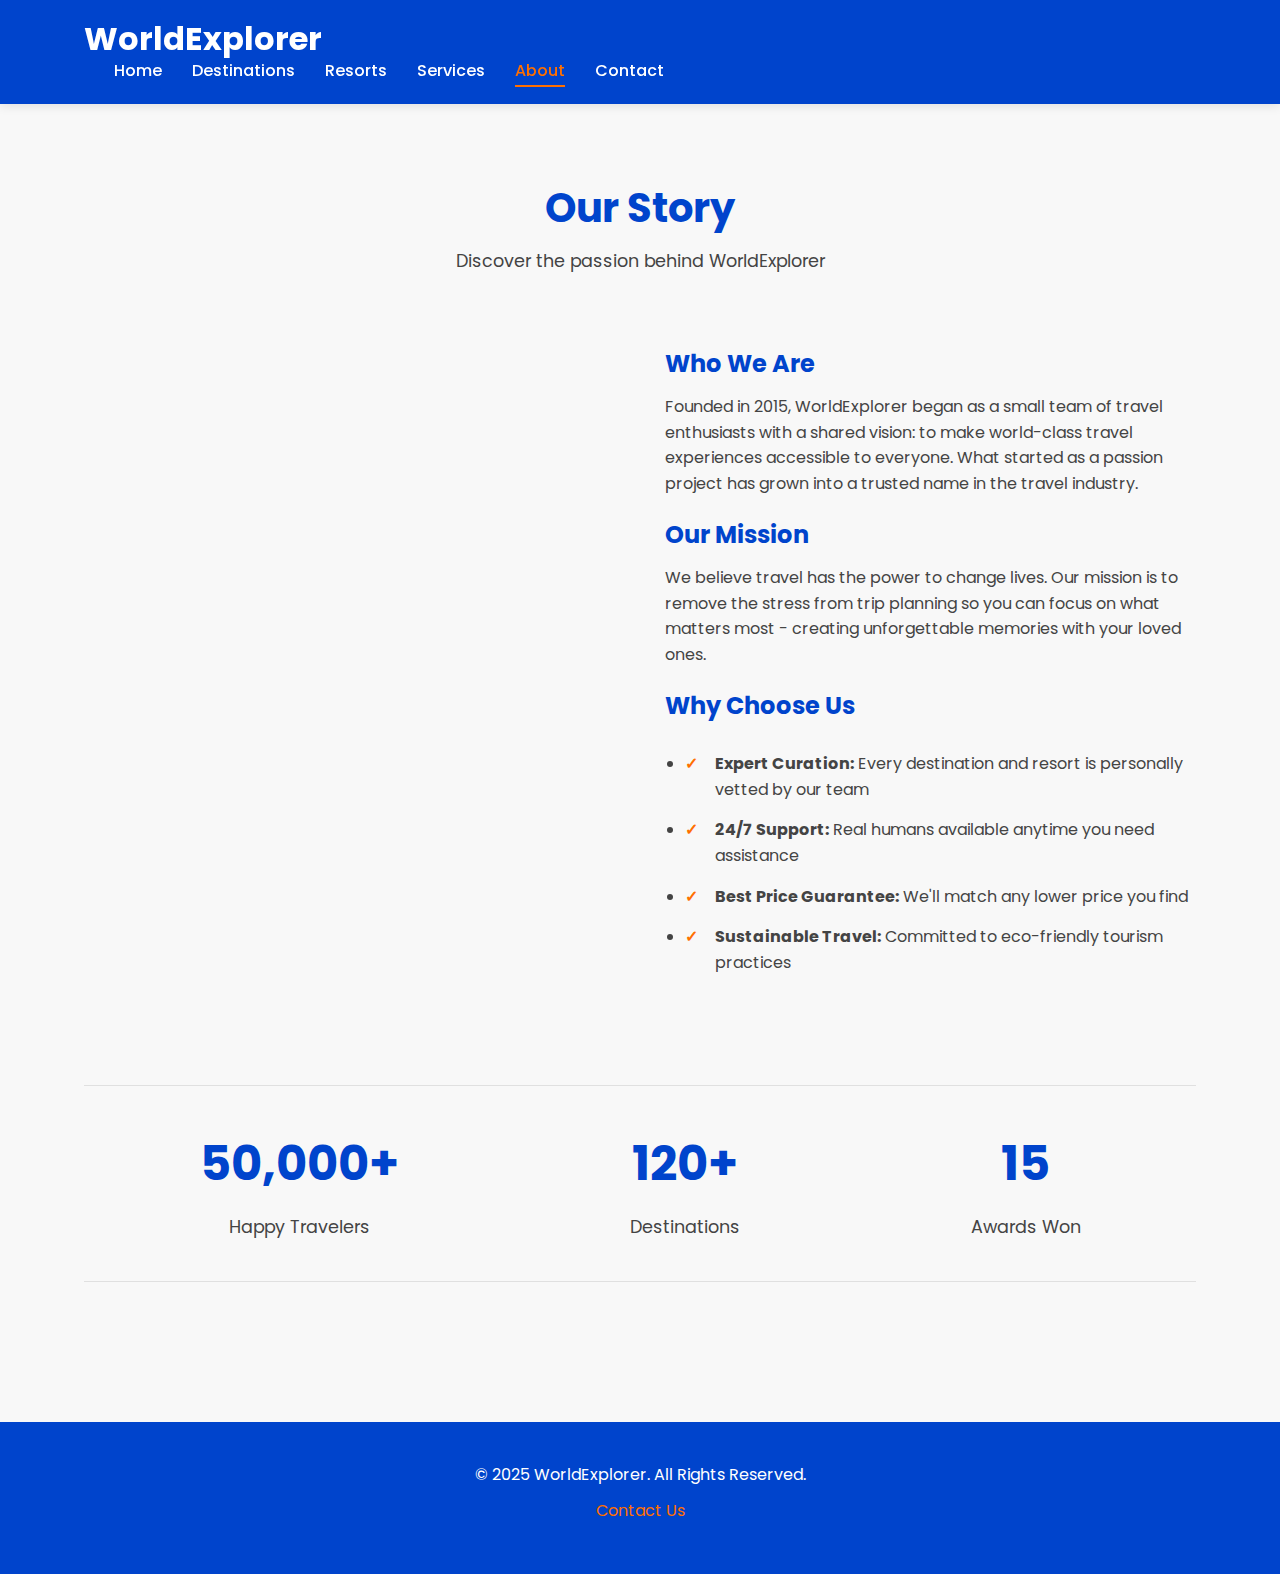
<file: about.html>
<!DOCTYPE html>
<html lang="en">
<head>
    <meta charset="UTF-8">
    <meta name="viewport" content="width=device-width, initial-scale=1.0">
    <title>WorldExplorer | About Us</title>
    <link rel="stylesheet" href="css/style.css">
    <link href="https://fonts.googleapis.com/css2?family=Poppins:wght@300;400;600;700&display=swap" rel="stylesheet">
</head>
<body>
    <header>
        <div class="container">
            <div class="logo">
                <h1>WorldExplorer</h1>
            </div>
            <nav>
                <ul>
                    <li><a href="index.html">Home</a></li>
                    <li><a href="destinations.html">Destinations</a></li>
                    <li><a href="resorts.html">Resorts</a></li>
                    <li><a href="services.html">Services</a></li>
                    <li><a href="about.html" class="active">About</a></li>
                    <li><a href="contact.html">Contact</a></li>
                </ul>
            </nav>
        </div>
    </header>

    <section class="section about">
        <div class="container">
            <h2 class="section-title">Our Story</h2>
            <p class="section-subtitle">Discover the passion behind WorldExplorer</p>
            
            <div class="about-content">
                <div class="about-image">
                    
                </div>
                <div class="about-text">
                    <h3>Who We Are</h3>
                    <p>Founded in 2015, WorldExplorer began as a small team of travel enthusiasts with a shared vision: to make world-class travel experiences accessible to everyone. What started as a passion project has grown into a trusted name in the travel industry.</p>
                    
                    <h3>Our Mission</h3>
                    <p>We believe travel has the power to change lives. Our mission is to remove the stress from trip planning so you can focus on what matters most - creating unforgettable memories with your loved ones.</p>
                    
                    <h3>Why Choose Us</h3>
                    <ul class="features-list">
                        <li><strong>Expert Curation:</strong> Every destination and resort is personally vetted by our team</li>
                        <li><strong>24/7 Support:</strong> Real humans available anytime you need assistance</li>
                        <li><strong>Best Price Guarantee:</strong> We'll match any lower price you find</li>
                        <li><strong>Sustainable Travel:</strong> Committed to eco-friendly tourism practices</li>
                    </ul>
                </div>
            </div>

            <div class="stats">
                <div class="stat-item">
                    <span class="stat-number">50,000+</span>
                    <span class="stat-label">Happy Travelers</span>
                </div>
                <div class="stat-item">
                    <span class="stat-number">120+</span>
                    <span class="stat-label">Destinations</span>
                </div>
                <div class="stat-item">
                    <span class="stat-number">15</span>
                    <span class="stat-label">Awards Won</span>
                </div>
            </div>
        </div>
    </section>

    <footer>
        <div class="container">
            <p>&copy; 2025 WorldExplorer. All Rights Reserved.</p>
            <p><a href="contact.html">Contact Us</a></p>
        </div>
    </footer>
</body>
</html>
</file>
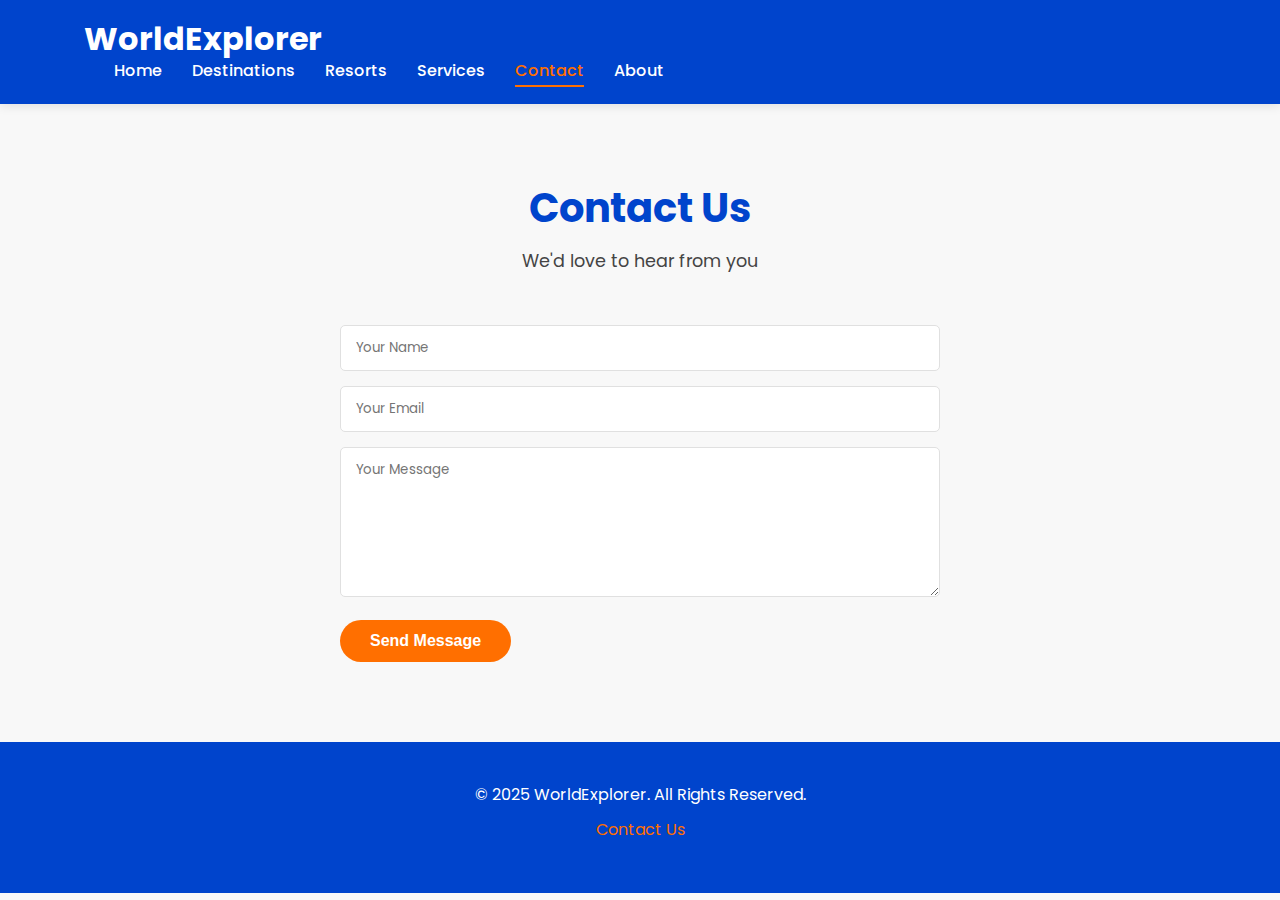
<file: contact.html>
<!DOCTYPE html>
<html lang="en">
<head>
    <meta charset="UTF-8">
    <meta name="viewport" content="width=device-width, initial-scale=1.0">
    <title>WorldExplorer | Contact</title>
    <link rel="stylesheet" href="css/style.css">
    <link href="https://fonts.googleapis.com/css2?family=Poppins:wght@300;400;600;700&display=swap" rel="stylesheet">
</head>
<body>
    <header>
        <div class="container">
            <div class="logo">
                <h1>WorldExplorer</h1>
            </div>
            <nav>
                <ul>
                    <li><a href="index.html">Home</a></li>
                    <li><a href="destinations.html">Destinations</a></li>
                    <li><a href="resorts.html">Resorts</a></li>
                    <li><a href="services.html">Services</a></li>
                    <li><a href="contact.html" class="active">Contact</a></li>
                    <li><a href="about.html">About</a></li>
                </ul>
            </nav>
        </div>
    </header>

    <section class="section contact">
        <div class="container">
            <h2 class="section-title">Contact Us</h2>
            <p class="section-subtitle">We'd love to hear from you</p>
            
            <form class="contact-form">
                <div class="form-group">
                    <input type="text" placeholder="Your Name" required>
                </div>
                <div class="form-group">
                    <input type="email" placeholder="Your Email" required>
                </div>
                <div class="form-group">
                    <textarea placeholder="Your Message" required></textarea>
                </div>
                <button type="submit" class="btn-primary">Send Message</button>
            </form>
        </div>
    </section>

    <footer>
        <div class="container">
            <p>&copy; 2025 WorldExplorer. All Rights Reserved.</p>
            <p><a href="contact.html">Contact Us</a></p>
        </div>
    </footer>
</body>
</html>
</file>
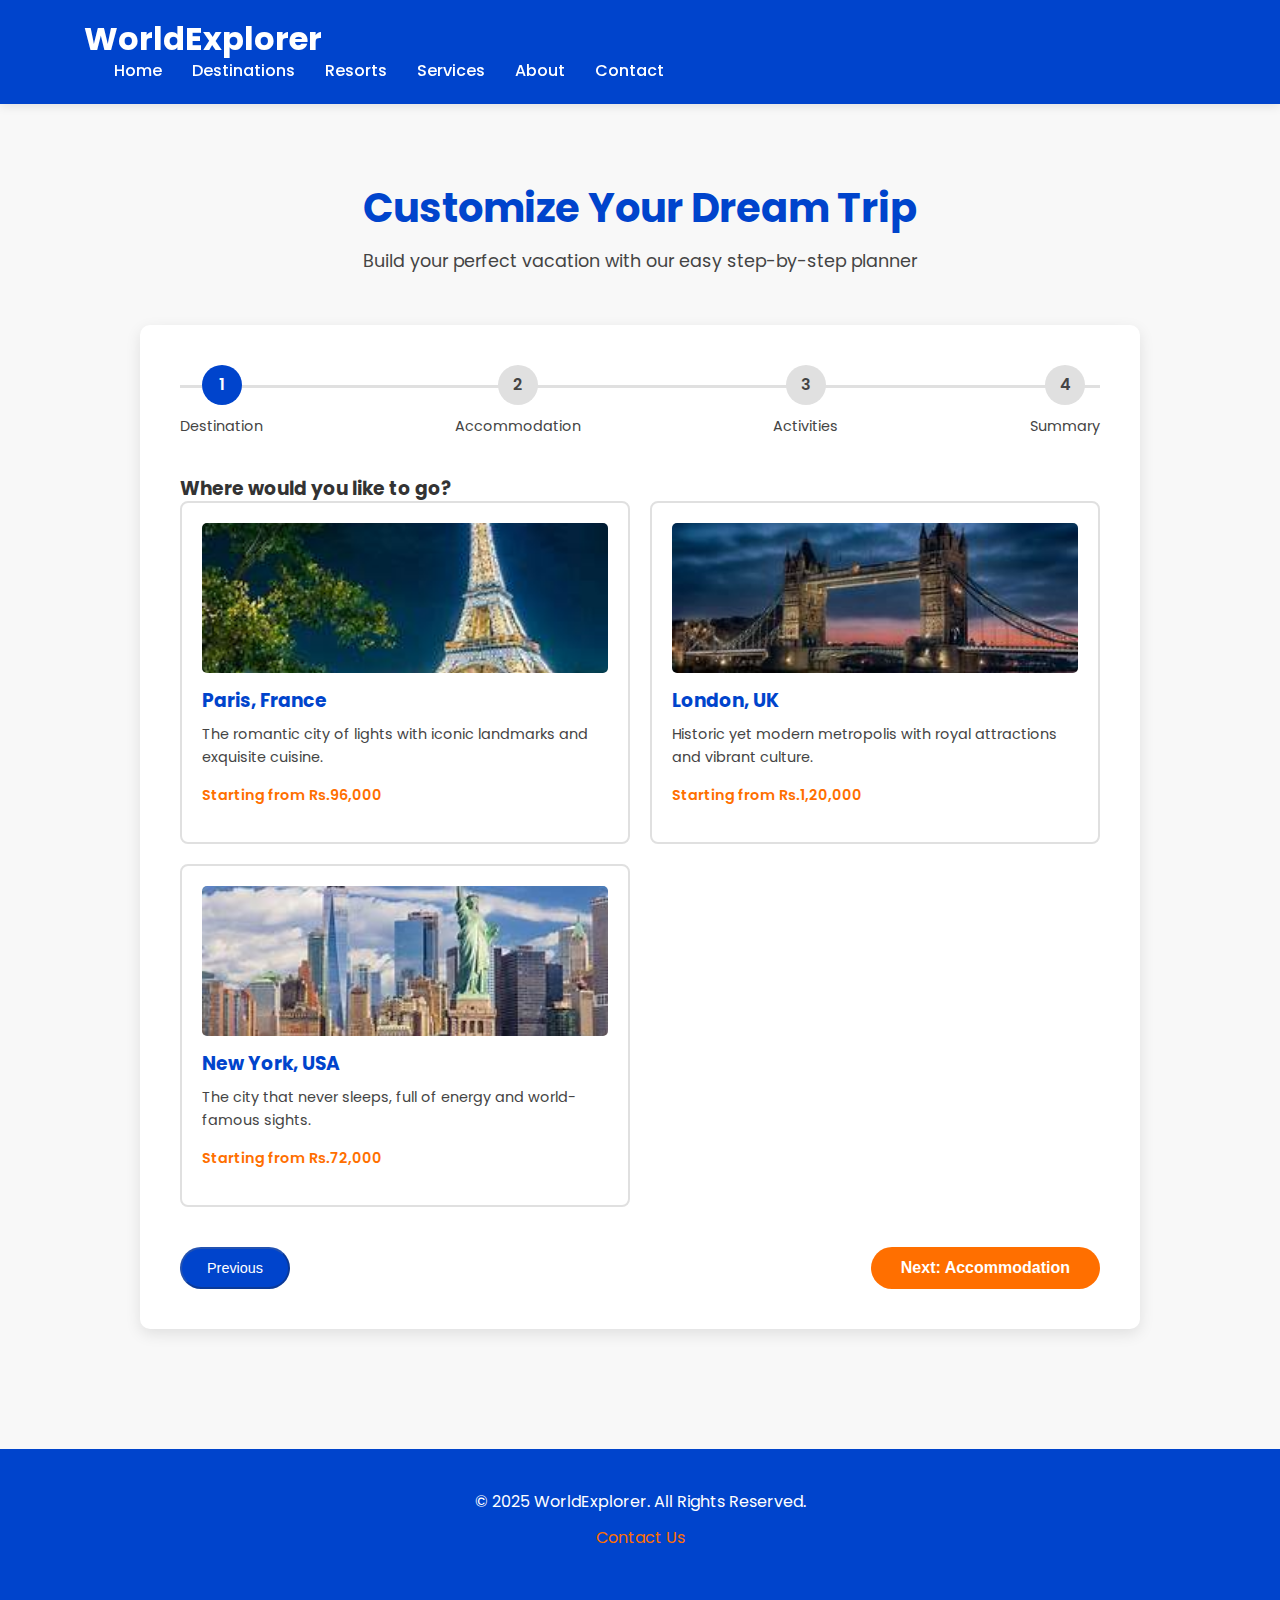
<file: customize.html>
<!DOCTYPE html>
<html lang="en">
<head>
    <meta charset="UTF-8">
    <meta name="viewport" content="width=device-width, initial-scale=1.0">
    <title>WorldExplorer | Customize Your Trip</title>
    <link rel="stylesheet" href="css/style.css">
    <link href="https://fonts.googleapis.com/css2?family=Poppins:wght@300;400;600;700&display=swap" rel="stylesheet">
    <link rel="stylesheet" href="https://cdnjs.cloudflare.com/ajax/libs/font-awesome/6.0.0-beta3/css/all.min.css">
</head>
<body>
    <header>
        <div class="container">
            <div class="logo">
                <h1>WorldExplorer</h1>
            </div>
            <nav>
                <ul>
                    <li><a href="index.html">Home</a></li>
                    <li><a href="destinations.html">Destinations</a></li>
                    <li><a href="resorts.html">Resorts</a></li>
                    <li><a href="services.html">Services</a></li>
                    <li><a href="about.html">About</a></li>
                    <li><a href="contact.html">Contact</a></li>
                </ul>
            </nav>
        </div>
    </header>

    <section class="section">
        <div class="container">
            <h2 class="section-title">Customize Your Dream Trip</h2>
            <p class="section-subtitle">Build your perfect vacation with our easy step-by-step planner</p>
            
            <div class="trip-customizer">
                <div class="trip-steps">
                    <div class="step active" data-step="1">
                        <div class="step-number">1</div>
                        <div class="step-label">Destination</div>
                    </div>
                    <div class="step" data-step="2">
                        <div class="step-number">2</div>
                        <div class="step-label">Accommodation</div>
                    </div>
                    <div class="step" data-step="3">
                        <div class="step-number">3</div>
                        <div class="step-label">Activities</div>
                    </div>
                    <div class="step" data-step="4">
                        <div class="step-number">4</div>
                        <div class="step-label">Summary</div>
                    </div>
                </div>
                
                <!-- Step 1: Destination -->
                <div class="step-content active" id="step-1">
                    <h3>Where would you like to go?</h3>
                    <div class="trip-options">
                        <div class="trip-option" data-value="paris">
                            <img src="images/123.jpeg.jpeg" alt="Paris" style="width:100%; height:150px; object-fit:cover; border-radius:5px; margin-bottom:10px;">
                            <h3>Paris, France</h3>
                            <p>The romantic city of lights with iconic landmarks and exquisite cuisine.</p>
                            <p class="price">Starting from Rs.96,000</p>
                        </div>
                        <div class="trip-option" data-value="london">
                            <img src="images/London.jpeg" alt="London" style="width:100%; height:150px; object-fit:cover; border-radius:5px; margin-bottom:10px;">
                            <h3>London, UK</h3>
                            <p>Historic yet modern metropolis with royal attractions and vibrant culture.</p>
                            <p class="price">Starting from Rs.1,20,000</p>
                        </div>
                        <div class="trip-option" data-value="newyork">
                            <img src="images/newyork.jpeg" alt="New York" style="width:100%; height:150px; object-fit:cover; border-radius:5px; margin-bottom:10px;">
                            <h3>New York, USA</h3>
                            <p>The city that never sleeps, full of energy and world-famous sights.</p>
                            <p class="price">Starting from Rs.72,000</p>
                        </div>
                    </div>
                    
                    <div class="trip-navigation">
                        <button class="btn-secondary" disabled>Previous</button>
                        <button class="btn-primary next-step">Next: Accommodation</button>
                    </div>
                </div>
                
                <!-- Step 2: Accommodation -->
                <div class="step-content" id="step-2">
                    <h3>Select Your Accommodation</h3>
                    <div class="trip-options">
                        <div class="trip-option" data-value="luxury">
                            <div class="feature-icon"><i class="fas fa-hotel"></i></div>
                            <h3>Luxury Hotel</h3>
                            <p>5-star accommodation with premium amenities and services.</p>
                            <p class="price">Rs.64000</p>
                        </div>
                        <div class="trip-option" data-value="boutique">
                            <div class="feature-icon"><i class="fas fa-umbrella-beach"></i></div>
                            <h3>Boutique Resort</h3>
                            <p>Charming, unique properties with personalized service.</p>
                            <p class="price">Rs.42000</p>
                        </div>
                        <div class="trip-option" data-value="apartment">
                            <div class="feature-icon"><i class="fas fa-home"></i></div>
                            <h3>Vacation Apartment</h3>
                            <p>Spacious living with kitchen facilities, perfect for families.</p>
                            <p class="price">Rs.32000</p>
                        </div>
                    </div>
                    
                    <div class="trip-navigation">
                        <button class="btn-secondary prev-step">Previous</button>
                        <button class="btn-primary next-step">Next: Activities</button>
                    </div>
                </div>
                
                <!-- Step 3: Activities -->
                <div class="step-content" id="step-3">
                    <h3>Add Exciting Activities</h3>
                    <p>Select the experiences that will make your trip unforgettable</p>
                    
                    <div class="trip-options">
                        <div class="trip-option" data-value="tour">
                            <div class="feature-icon"><i class="fas fa-binoculars"></i></div>
                            <h3>Guided City Tour</h3>
                            <p>Explore the city's highlights with an expert local guide.</p>
                            <p class="price">Rs.9600</p>
                        </div>
                        <div class="trip-option" data-value="food">
                            <div class="feature-icon"><i class="fas fa-utensils"></i></div>
                            <h3>Food Experience</h3>
                            <p>Local culinary tour or cooking class with a chef.</p>
                            <p class="price">Rs.12000</p>
                        </div>
                        <div class="trip-option" data-value="adventure">
                            <div class="feature-icon"><i class="fas fa-hiking"></i></div>
                            <h3>Adventure Package</h3>
                            <p>Thrilling outdoor activities tailored to your destination.</p>
                            <p class="price">Rs.16000</p>
                        </div>
                    </div>
                    
                    <div class="trip-navigation">
                        <button class="btn-secondary prev-step">Previous</button>
                        <button class="btn-primary next-step">Review Your Trip</button>
                    </div>
                </div>
                
                <!-- Step 4: Summary -->
                <div class="step-content" id="step-4">
                    <h3>Your Custom Trip Summary</h3>
                    
                    <div class="trip-summary">
                        <div class="summary-item">
                            <span>Destination:</span>
                            <span id="summary-destination">Not selected</span>
                        </div>
                        <div class="summary-item">
                            <span>Accommodation:</span>
                            <span id="summary-accommodation">Not selected</span>
                        </div>
                        <div class="summary-item">
                            <span>Activities:</span>
                            <span id="summary-activities">None selected</span>
                        </div>
                        <div class="summary-item summary-total">
                            <span>Estimated Total:</span>
                            <span id="summary-total">Rs.0</span>
                        </div>
                    </div>
                    
                    <div class="trip-features">
                        <h4>Your Package Includes:</h4>
                        <div class="feature-grid">
                            <div class="feature-card">
                                <div class="feature-icon"><i class="fas fa-plane"></i></div>
                                <h5>Flight Booking</h5>
                            </div>
                            <div class="feature-card">
                                <div class="feature-icon"><i class="fas fa-concierge-bell"></i></div>
                                <h5>24/7 Support</h5>
                            </div>
                            <div class="feature-card">
                                <div class="feature-icon"><i class="fas fa-map-marked-alt"></i></div>
                                <h5>Custom Itinerary</h5>
                            </div>
                            <div class="feature-card">
                                <div class="feature-icon"><i class="fas fa-shield-alt"></i></div>
                                <h5>Travel Insurance</h5>
                            </div>
                        </div>
                    </div>
                    
                    <div class="trip-navigation">
                        <button class="btn-secondary prev-step">Previous</button>
                        <button class="btn-primary" id="complete-booking">Complete Booking</button>
                    </div>
                </div>
            </div>
        </div>
    </section>

    <footer>
        <div class="container">
            <p>&copy; 2025 WorldExplorer. All Rights Reserved.</p>
            <p><a href="contact.html">Contact Us</a></p>
        </div>
    </footer>

    <script>
        document.addEventListener('DOMContentLoaded', function() {
            
            const steps = document.querySelectorAll('.step');
            const stepContents = document.querySelectorAll('.step-content');
            const nextButtons = document.querySelectorAll('.next-step');
            const prevButtons = document.querySelectorAll('.prev-step');
            const tripOptions = document.querySelectorAll('.trip-option');
            
            
            let tripSelections = {
                destination: null,
                accommodation: null,
                activities: []
            };
            
            
            const prices = {
                paris: 96000,
                london: 120000,
                newyork: 72000,
                luxury: 64000,
                boutique: 42000,
                apartment: 32000,
                tour: 9600,
                food: 12000,
                adventure: 16000,
            };
            
            
            tripOptions.forEach(option => {
                option.addEventListener('click', function() {
                    const stepId = this.closest('.step-content').id;
                    const value = this.getAttribute('data-value');
                    
                    
                    this.parentNode.querySelectorAll('.trip-option').forEach(opt => {
                        opt.classList.remove('selected');
                    });
                    
                    
                    this.classList.add('selected');
                    
                    
                    if (stepId === 'step-1') {
                        tripSelections.destination = value;
                    } else if (stepId === 'step-2') {
                        tripSelections.accommodation = value;
                    } else if (stepId === 'step-3') {
                        if (this.classList.contains('selected')) {
                            if (!tripSelections.activities.includes(value)) {
                                tripSelections.activities.push(value);
                            }
                        } else {
                            tripSelections.activities = tripSelections.activities.filter(a => a !== value);
                        }
                    }
                    
                    
                    if (document.getElementById('step-4').classList.contains('active')) {
                        updateSummary();
                    }
                });
            });
            
            
            nextButtons.forEach(button => {
                button.addEventListener('click', function() {
                    const currentStep = this.closest('.step-content');
                    const nextStepId = currentStep.id.replace(/\d+/, match => parseInt(match) + 1);
                    const nextStep = document.getElementById(nextStepId);
                    
                    if (nextStep) {
                        
                        const currentStepNumber = parseInt(currentStep.id.split('-')[1]);
                        steps.forEach(step => {
                            if (parseInt(step.getAttribute('data-step')) === currentStepNumber) {
                                step.classList.remove('active');
                                step.classList.add('completed');
                            } else if (parseInt(step.getAttribute('data-step')) === currentStepNumber + 1) {
                                step.classList.add('active');
                            }
                        });
                        
                        
                        currentStep.classList.remove('active');
                        nextStep.classList.add('active');
                        
                       
                        if (nextStepId === 'step-4') {
                            updateSummary();
                        }
                    }
                });
            });
            
            
            prevButtons.forEach(button => {
                button.addEventListener('click', function() {
                    const currentStep = this.closest('.step-content');
                    const prevStepId = currentStep.id.replace(/\d+/, match => parseInt(match) - 1);
                    const prevStep = document.getElementById(prevStepId);
                    
                    if (prevStep) {
                       
                        const currentStepNumber = parseInt(currentStep.id.split('-')[1]);
                        steps.forEach(step => {
                            if (parseInt(step.getAttribute('data-step')) === currentStepNumber) {
                                step.classList.remove('active');
                            } else if (parseInt(step.getAttribute('data-step')) === currentStepNumber - 1) {
                                step.classList.add('active');
                                step.classList.remove('completed');
                            }
                        });
                        
                       
                        currentStep.classList.remove('active');
                        prevStep.classList.add('active');
                    }
                });
            });
            
            
            document.getElementById('complete-booking').addEventListener('click', function() {
                alert('Thank you for your booking! Our travel specialist will contact you shortly to finalize your dream trip.');
            });
            
            
            function updateSummary() {
                
                if (tripSelections.destination) {
                    const destName = {
                        paris: 'Paris, France',
                        london: 'London, UK',
                        newyork: 'New York, USA'
                    }[tripSelections.destination];
                    document.getElementById('summary-destination').textContent = destName;
                }
                
                
                if (tripSelections.accommodation) {
                    const accName = {
                        luxury: 'Luxury Hotel',
                        boutique: 'Boutique Resort',
                        apartment: 'Vacation Apartment'
                    }[tripSelections.accommodation];
                    document.getElementById('summary-accommodation').textContent = accName;
                }
                
                
                if (tripSelections.activities.length > 0) {
                    const activityNames = tripSelections.activities.map(a => {
                        return {
                            tour: 'Guided Tour',
                            food: 'Food Experience',
                            adventure: 'Adventure Package'
                        }[a];
                    }).join(', ');
                    document.getElementById('summary-activities').textContent = activityNames;
                }
                
               
                let total = 0;
                if (tripSelections.destination) total += prices[tripSelections.destination];
                if (tripSelections.accommodation) total += prices[tripSelections.accommodation];
                tripSelections.activities.forEach(a => total += prices[a]);
                
                document.getElementById('summary-total').textContent = 'Rs.' + total;
            }
        });
    </script>
</body>
</html>
</file>
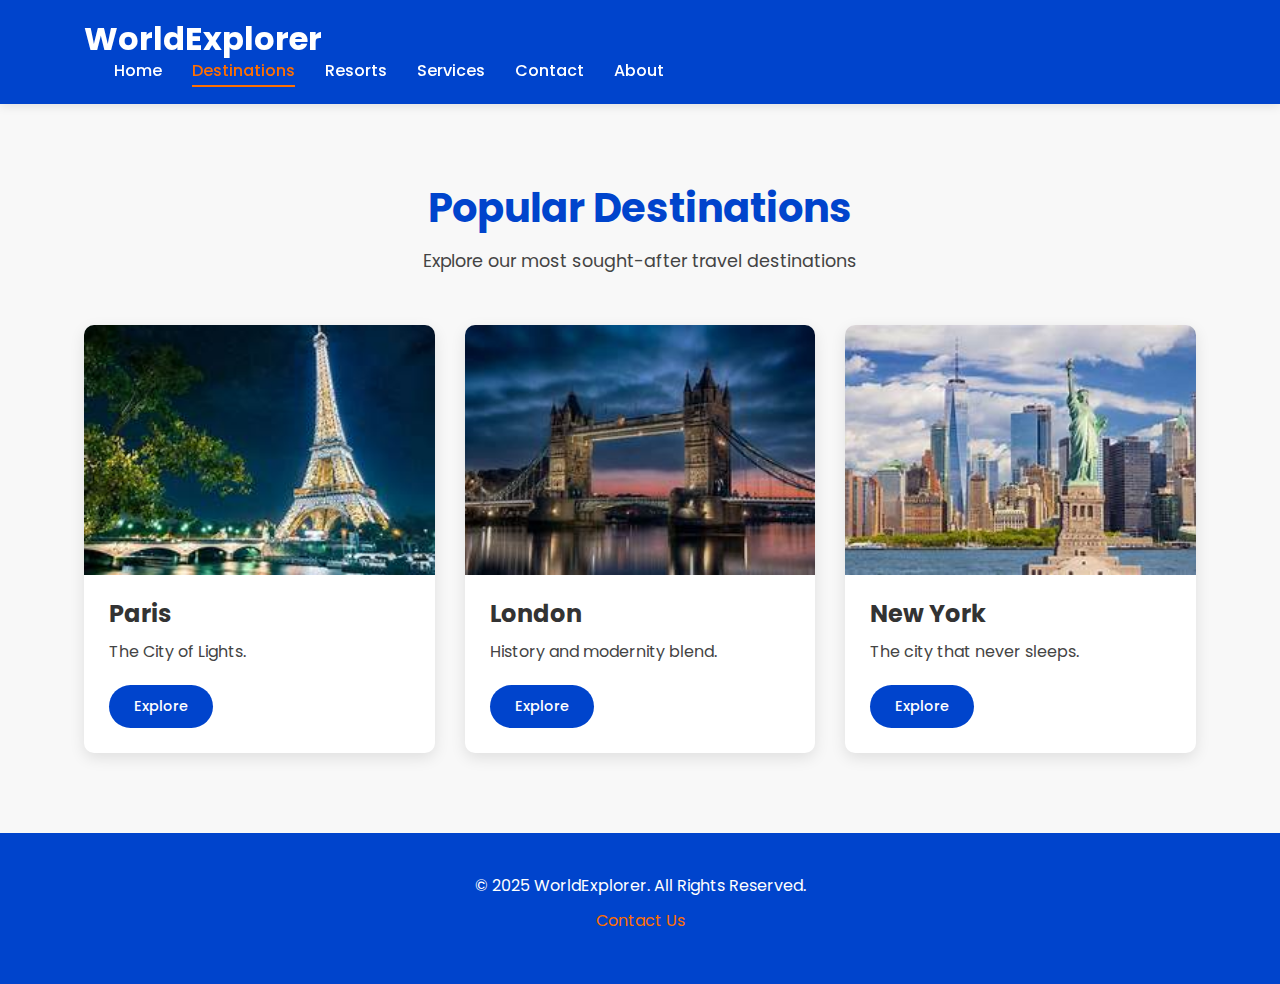
<file: destinations.html>
<!DOCTYPE html>
<html lang="en">
<head>
    <meta charset="UTF-8">
    <meta name="viewport" content="width=device-width, initial-scale=1.0">
    <title>WorldExplorer | Destinations</title>
    <link rel="stylesheet" href="css/style.css">
    <link href="https://fonts.googleapis.com/css2?family=Poppins:wght@300;400;600;700&display=swap" rel="stylesheet">
</head>
<body>
    <header>
        <div class="container">
            <div class="logo">
                <h1>WorldExplorer</h1>
            </div>
            <nav>
                <ul>
                    <li><a href="index.html">Home</a></li>
                    <li><a href="destinations.html" class="active">Destinations</a></li>
                    <li><a href="resorts.html">Resorts</a></li>
                    <li><a href="services.html">Services</a></li>
                    <li><a href="contact.html">Contact</a></li>
                    <li><a href="about.html">About</a></li>
                </ul>
            </nav>
        </div>
    </header>

    <section class="section destinations">
        <div class="container">
            <h2 class="section-title">Popular Destinations</h2>
            <p class="section-subtitle">Explore our most sought-after travel destinations</p>
            
            <div class="grid three-columns">
                <div class="card">
                    <div class="card-image">
                        <img src="images/123.jpeg.jpeg" alt="Paris">
                    </div>
                    <div class="card-content">
                        <h3>Paris</h3>
                        <p>The City of Lights.</p>
                        <a href="#" class="btn-secondary">Explore</a>
                    </div>
                </div>
                
                <div class="card">
                    <div class="card-image">
                        <img src="images/London.jpeg" alt="London">
                    </div>
                    <div class="card-content">
                        <h3>London</h3>
                        <p>History and modernity blend.</p>
                        <a href="#" class="btn-secondary">Explore</a>
                    </div>
                </div>
                
                <div class="card">
                    <div class="card-image">
                        <img src="images/newyork.jpeg" alt="New York">
                    </div>
                    <div class="card-content">
                        <h3>New York</h3>
                        <p>The city that never sleeps.</p>
                        <a href="#" class="btn-secondary">Explore</a>
                    </div>
                </div>
            </div>
        </div>
    </section>

    <footer>
        <div class="container">
            <p>&copy; 2025 WorldExplorer. All Rights Reserved.</p>
            <p><a href="contact.html">Contact Us</a></p>
        </div>
    </footer>
</body>
</html>
</file>
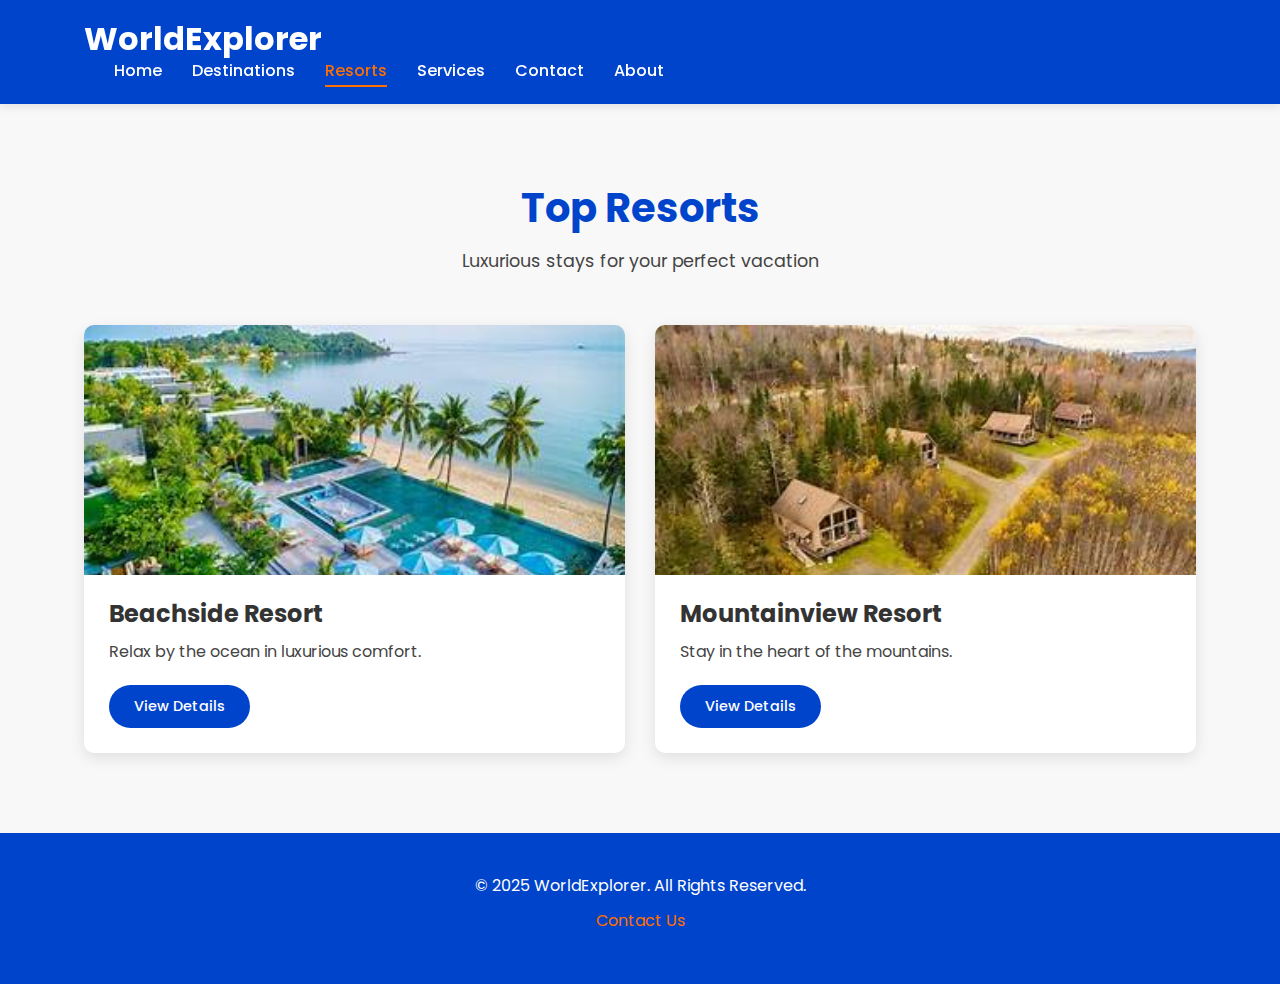
<file: resorts.html>
<!DOCTYPE html>
<html lang="en">
<head>
    <meta charset="UTF-8">
    <meta name="viewport" content="width=device-width, initial-scale=1.0">
    <title>WorldExplorer | Resorts</title>
    <link rel="stylesheet" href="css/style.css">
    <link href="https://fonts.googleapis.com/css2?family=Poppins:wght@300;400;600;700&display=swap" rel="stylesheet">
</head>
<body>
    <header>
        <div class="container">
            <div class="logo">
                <h1>WorldExplorer</h1>
            </div>
            <nav>
                <ul>
                    <li><a href="index.html">Home</a></li>
                    <li><a href="destinations.html">Destinations</a></li>
                    <li><a href="resorts.html" class="active">Resorts</a></li>
                    <li><a href="services.html">Services</a></li>
                    <li><a href="contact.html">Contact</a></li>
                    <li><a href="about.html">About</a></li>
                </ul>
            </nav>
        </div>
    </header>

    <section class="section resorts">
        <div class="container">
            <h2 class="section-title">Top Resorts</h2>
            <p class="section-subtitle">Luxurious stays for your perfect vacation</p>
            
            <div class="grid two-columns">
                <div class="card">
                    <div class="card-image">
                        <img src="images/resort.jpeg" alt="Beachside Resort">
                    </div>
                    <div class="card-content">
                        <h3>Beachside Resort</h3>
                        <p>Relax by the ocean in luxurious comfort.</p>
                        <a href="#" class="btn-secondary">View Details</a>
                    </div>
                </div>
                
                <div class="card">
                    <div class="card-image">
                        <img src="images/mountain.jpeg" alt="Mountainview Resort">
                    </div>
                    <div class="card-content">
                        <h3>Mountainview Resort</h3>
                        <p>Stay in the heart of the mountains.</p>
                        <a href="#" class="btn-secondary">View Details</a>
                    </div>
                </div>
            </div>
        </div>
    </section>

    <footer>
        <div class="container">
            <p>&copy; 2025 WorldExplorer. All Rights Reserved.</p>
            <p><a href="contact.html">Contact Us</a></p>
        </div>
    </footer>
</body>
</html>
</file>
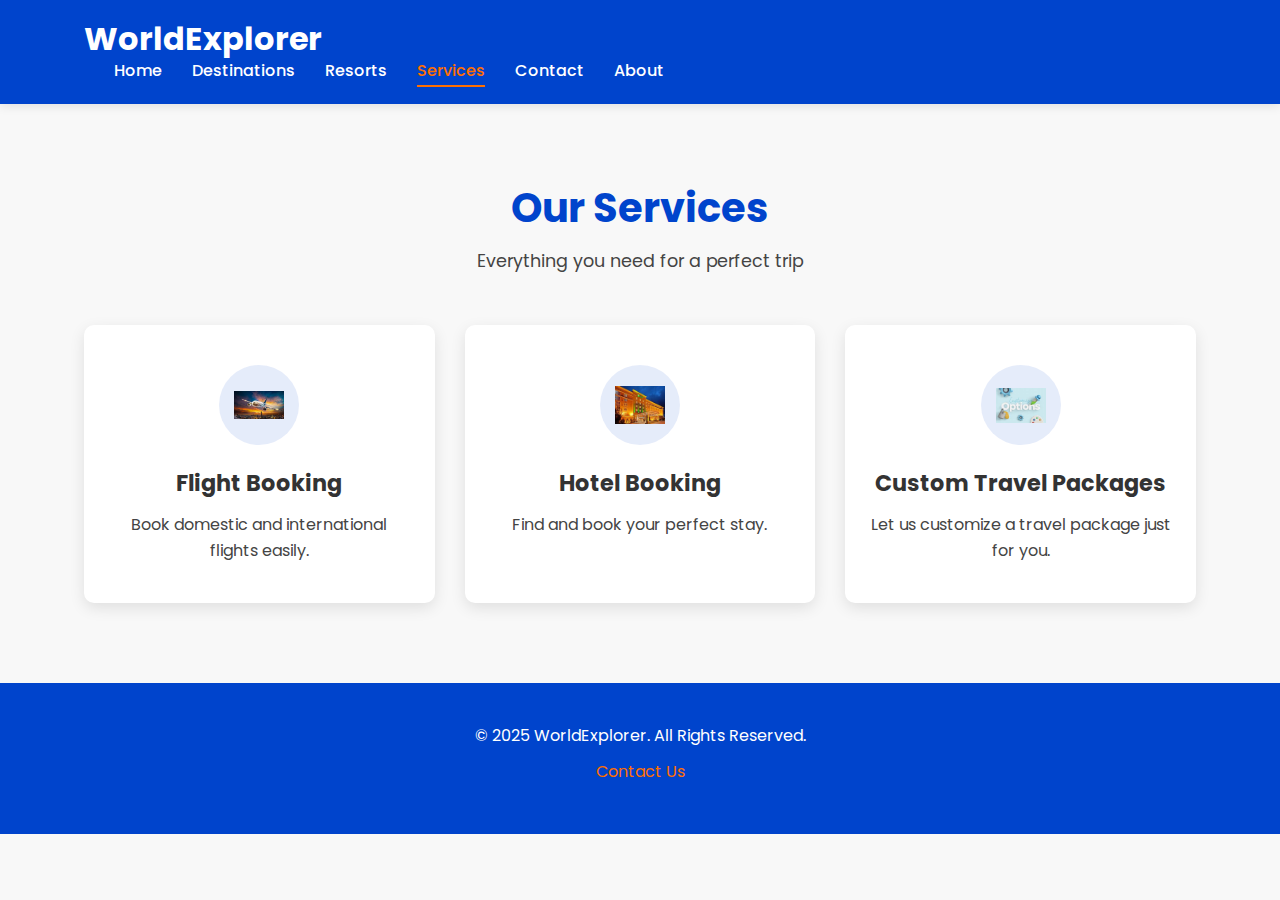
<file: services.html>
<!DOCTYPE html>
<html lang="en">
<head>
    <meta charset="UTF-8">
    <meta name="viewport" content="width=device-width, initial-scale=1.0">
    <title>WorldExplorer | Services</title>
    <link rel="stylesheet" href="css/style.css">
    <link href="https://fonts.googleapis.com/css2?family=Poppins:wght@300;400;600;700&display=swap" rel="stylesheet">
</head>
<body>
    <header>
        <div class="container">
            <div class="logo">
                <h1>WorldExplorer</h1>
            </div>
            <nav>
                <ul>
                    <li><a href="index.html">Home</a></li>
                    <li><a href="destinations.html">Destinations</a></li>
                    <li><a href="resorts.html">Resorts</a></li>
                    <li><a href="services.html" class="active">Services</a></li>
                    <li><a href="contact.html">Contact</a></li>
                    <li><a href="about.html">About</a></li>
                </ul>
            </nav>
        </div>
    </header>

    <section class="section services">
        <div class="container">
            <h2 class="section-title">Our Services</h2>
            <p class="section-subtitle">Everything you need for a perfect trip</p>
            
            <div class="grid three-columns">
                <div class="service-card">
                    <div class="service-icon">
                        <img src="images/flight.jpeg" alt="Flight Booking">
                    </div>
                    <h3>Flight Booking</h3>
                    <p>Book domestic and international flights easily.</p>
                </div>
                
                <div class="service-card">
                    <div class="service-icon">
                        <img src="images/hotel.jpeg" alt="Hotel Booking">
                    </div>
                    <h3>Hotel Booking</h3>
                    <p>Find and book your perfect stay.</p>
                </div>
                
                <a href="customize.html" class="service-card-link">
                    <div class="service-card">
                        <div class="service-icon">
                            <img src="images/custom.jpeg" alt="Custom Travel Packages">
                        </div>
                        <h3>Custom Travel Packages</h3>
                        <p>Let us customize a travel package just for you.</p>
                    </div>
                </a>
        </div>
    </section>

    <footer>
        <div class="container">
            <p>&copy; 2025 WorldExplorer. All Rights Reserved.</p>
            <p><a href="contact.html">Contact Us</a></p>
        </div>
    </footer>
</body>
</html>
</file>
<file: css/style.css>
/* Base Styles */
:root {
    --primary-color: #0044cc;
    --secondary-color: #FF6F00;
    --accent-color: #ff9000;
    --light-color: #f8f8f8;
    --dark-color: #333;
    --text-color: #444;
    --white: #fff;
    --gray: #e0e0e0;
    --shadow: 0 5px 15px rgba(0, 0, 0, 0.1);
    --transition: all 0.3s ease;
}

* {
    margin: 0;
    padding: 0;
    box-sizing: border-box;
}

body {
    font-family: 'Poppins', sans-serif;
    background-color: var(--light-color);
    color: var(--text-color);
    line-height: 1.6;
    overflow-x: hidden;
}

.container {
    width: 90%;
    max-width: 1200px;
    margin: 0 auto;
    padding: 0 20px;
}

h1, h2, h3, h4 {
    color: var(--dark-color);
    line-height: 1.2;
}

a {
    text-decoration: none;
    color: inherit;
}

.btn-primary {
    display: inline-block;
    background-color: var(--secondary-color);
    color: var(--white);
    padding: 12px 30px;
    border-radius: 50px;
    font-weight: 600;
    transition: var(--transition);
    border: none;
    cursor: pointer;
    font-size: 1rem;
}

.btn-primary:hover {
    background-color: var(--accent-color);
    transform: translateY(-3px);
    box-shadow: var(--shadow);
}

.btn-secondary {
    display: inline-block;
    background-color: var(--primary-color);
    color: var(--white);
    padding: 10px 25px;
    border-radius: 50px;
    font-weight: 500;
    transition: var(--transition);
    font-size: 0.9rem;
}

.btn-secondary:hover {
    background-color: var(--secondary-color);
    transform: translateY(-3px);
    box-shadow: var(--shadow);
}

header {
    background-color: var(--primary-color);
    padding: 20px 0;
    position: sticky;
    top: 0;
    z-index: 1000;
    box-shadow: 0 2px 10px rgba(0, 0, 0, 0.1);
}

.logo h1 {
    color: var(--white);
    font-size: 2rem;
    font-weight: 700;
}

nav ul {
    display: flex;
    list-style: none;
}

nav li {
    margin-left: 30px;
}

nav a {
    color: var(--white);
    font-weight: 500;
    transition: var(--transition);
    position: relative;
    padding: 5px 0;
}

nav a.active,
nav a:hover {
    color: var(--secondary-color);
}

nav a.active:after,
nav a:hover:after {
    content: '';
    position: absolute;
    bottom: 0;
    left: 0;
    width: 100%;
    height: 2px;
    background-color: var(--secondary-color);
}

.hero {
    background: linear-gradient(rgba(0, 0, 0, 0.5), rgba(0, 0, 0, 0.5)), url('../images/hero-bg.jpg') no-repeat center center/cover;
    color: var(--white);
    padding: 100px 0;
    text-align: center;
    min-height: 80vh;
    display: flex;
    align-items: center;
}

.hero-content {
    max-width: 800px;
    margin: 0 auto;
}

.hero h1 {
    font-size: 3rem;
    margin-bottom: 20px;
    color: var(--white);
}

.subtitle {
    font-size: 1.2rem;
    margin-bottom: 40px;
    color: var(--white);
    opacity: 0.9;
}

.search-form {
    display: flex;
    flex-wrap: wrap;
    justify-content: center;
    gap: 20px;
    margin-top: 30px;
}

.form-group {
    margin-bottom: 15px;
    text-align: left;
}

.form-group label {
    display: block;
    margin-bottom: 8px;
    font-weight: 500;
    color: var(--white);
}

.form-group input,
.form-group textarea,
.form-group select {
    width: 100%;
    padding: 12px 15px;
    border: 1px solid var(--gray);
    border-radius: 5px;
    font-family: 'Poppins', sans-serif;
    transition: var(--transition);
}

.form-group input:focus,
.form-group textarea:focus {
    outline: none;
    border-color: var(--secondary-color);
    box-shadow: 0 0 0 3px rgba(255, 111, 0, 0.2);
}

.section {
    padding: 80px 0;
}

.section-title {
    font-size: 2.5rem;
    text-align: center;
    margin-bottom: 15px;
    color: var(--primary-color);
}

.section-subtitle {
    text-align: center;
    margin-bottom: 50px;
    font-size: 1.1rem;
    color: var(--text-color);
    max-width: 700px;
    margin-left: auto;
    margin-right: auto;
}

.grid {
    display: grid;
    gap: 30px;
}

.three-columns {
    grid-template-columns: repeat(auto-fit, minmax(300px, 1fr));
}

.two-columns {
    grid-template-columns: repeat(auto-fit, minmax(400px, 1fr));
}

.card {
    background: var(--white);
    border-radius: 10px;
    overflow: hidden;
    box-shadow: var(--shadow);
    transition: var(--transition);
}

.card:hover {
    transform: translateY(-10px);
    box-shadow: 0 15px 30px rgba(0, 0, 0, 0.15);
}

.card-image {
    height: 250px;
    overflow: hidden;
}

.card-image img {
    width: 100%;
    height: 100%;
    object-fit: cover;
    transition: var(--transition);
}

.card:hover .card-image img {
    transform: scale(1.05);
}

.card-content {
    padding: 25px;
}

.card-content h3 {
    margin-bottom: 10px;
    font-size: 1.5rem;
}

.card-content p {
    margin-bottom: 20px;
    color: var(--text-color);
}

.service-card {
    text-align: center;
    padding: 40px 25px;
    background: var(--white);
    border-radius: 10px;
    box-shadow: var(--shadow);
    transition: var(--transition);
}

.service-card:hover {
    transform: translateY(-10px);
    box-shadow: 0 15px 30px rgba(0, 0, 0, 0.15);
}

.service-icon {
    width: 80px;
    height: 80px;
    margin: 0 auto 25px;
    display: flex;
    align-items: center;
    justify-content: center;
    border-radius: 50%;
    background-color: rgba(0, 68, 204, 0.1);
}

.service-icon img {
    max-width: 50px;
    max-height: 50px;
}

.service-card h3 {
    margin-bottom: 15px;
    font-size: 1.4rem;
}

.contact-form {
    max-width: 600px;
    margin: 0 auto;
}

.contact-form textarea {
    min-height: 150px;
    resize: vertical;
}

footer {
    background-color: var(--primary-color);
    color: var(--white);
    padding: 40px 0;
    text-align: center;
}

footer p {
    margin-bottom: 10px;
}

footer a {
    color: var(--secondary-color);
    transition: var(--transition);
}

footer a:hover {
    color: var(--accent-color);
}

@media (max-width: 768px) {
    header .container {
        flex-direction: column;
        text-align: center;
    }

    nav ul {
        margin-top: 20px;
        justify-content: center;
    }

    nav li {
        margin: 0 15px;
    }

    .hero h1 {
        font-size: 2.2rem;
    }

    .section-title {
        font-size: 2rem;
    }

    .grid.two-columns {
        grid-template-columns: 1fr;
    }
}

@media (max-width: 480px) {
    .hero h1 {
        font-size: 1.8rem;
    }

    .search-form {
        flex-direction: column;
    }

    .btn-primary, .btn-secondary {
        width: 100%;
    }
}

.about-content {
    display: grid;
    grid-template-columns: 1fr 1fr;
    gap: 50px;
    align-items: center;
    margin-bottom: 80px;
}

.about-image {
    border-radius: 10px;
    overflow: hidden;
    box-shadow: var(--shadow);
}

.about-image img {
    width: 100%;
    height: auto;
    display: block;
}

.about-text h3 {
    color: var(--primary-color);
    margin: 25px 0 15px;
    font-size: 1.5rem;
}

.about-text p {
    margin-bottom: 20px;
}

.features-list {
    margin: 30px 0;
    padding-left: 20px;
}

.features-list li {
    margin-bottom: 15px;
    position: relative;
    padding-left: 30px;
}

.features-list li:before {
    content: '✓';
    color: var(--secondary-color);
    font-weight: bold;
    position: absolute;
    left: 0;
}

.stats {
    display: flex;
    justify-content: space-around;
    text-align: center;
    margin: 60px 0;
    padding: 40px 0;
    border-top: 1px solid var(--gray);
    border-bottom: 1px solid var(--gray);
}

.stat-item {
    padding: 0 20px;
}

.stat-number {
    display: block;
    font-size: 3rem;
    font-weight: 700;
    color: var(--primary-color);
    margin-bottom: 10px;
}

.stat-label {
    font-size: 1.1rem;
    color: var(--text-color);
}

.team-card {
    text-align: center;
    background: var(--white);
    padding: 30px;
    border-radius: 10px;
    box-shadow: var(--shadow);
    transition: var(--transition);
}

.team-card:hover {
    transform: translateY(-10px);
}

.team-image {
    width: 150px;
    height: 150px;
    border-radius: 50%;
    overflow: hidden;
    margin: 0 auto 25px;
    border: 5px solid var(--light-color);
}

.team-image img {
    width: 100%;
    height: 100%;
    object-fit: cover;
}

.position {
    color: var(--secondary-color);
    font-weight: 600;
    margin-bottom: 15px;
}

.bio {
    font-size: 0.9rem;
    color: var(--text-color);
}

@media (max-width: 768px) {
    .about-content {
        grid-template-columns: 1fr;
    }
    
    .stats {
        flex-direction: column;
    }
    
    .stat-item {
        margin-bottom: 30px;
    }
    
    .stat-item:last-child {
        margin-bottom: 0;
    }
}

/* Custom Trip Page Styles */
.trip-customizer {
    background-color: var(--white);
    border-radius: 10px;
    box-shadow: var(--shadow);
    padding: 40px;
    margin: 40px auto;
    max-width: 1000px;
}

.trip-steps {
    display: flex;
    justify-content: space-between;
    margin-bottom: 40px;
    position: relative;
}

.trip-steps:before {
    content: '';
    position: absolute;
    top: 20px;
    left: 0;
    right: 0;
    height: 3px;
    background-color: var(--gray);
    z-index: 1;
}

.step {
    text-align: center;
    position: relative;
    z-index: 2;
}

.step-number {
    width: 40px;
    height: 40px;
    background-color: var(--gray);
    color: var(--text-color);
    border-radius: 50%;
    display: flex;
    align-items: center;
    justify-content: center;
    margin: 0 auto 10px;
    font-weight: 600;
    transition: var(--transition);
}

.step.active .step-number {
    background-color: var(--primary-color);
    color: var(--white);
}

.step.completed .step-number {
    background-color: var(--secondary-color);
    color: var(--white);
}

.step-label {
    font-size: 0.9rem;
    color: var(--text-color);
}

.step-content {
    display: none;
}

.step-content.active {
    display: block;
    animation: fadeIn 0.5s ease;
}

@keyframes fadeIn {
    from { opacity: 0; transform: translateY(20px); }
    to { opacity: 1; transform: translateY(0); }
}

.trip-options {
    display: grid;
    grid-template-columns: repeat(auto-fill, minmax(300px, 1fr));
    gap: 20px;
    margin-bottom: 30px;
}

.trip-option {
    border: 2px solid var(--gray);
    border-radius: 8px;
    padding: 20px;
    cursor: pointer;
    transition: var(--transition);
}

.trip-option:hover {
    border-color: var(--primary-color);
}

.trip-option.selected {
    border-color: var(--secondary-color);
    background-color: rgba(255, 111, 0, 0.05);
}

.trip-option h3 {
    margin-bottom: 10px;
    color: var(--primary-color);
}

.trip-option p {
    margin-bottom: 15px;
    font-size: 0.9rem;
}

.trip-option .price {
    font-weight: 600;
    color: var(--secondary-color);
}

.trip-navigation {
    display: flex;
    justify-content: space-between;
    margin-top: 40px;
}

.trip-summary {
    background-color: var(--light-color);
    border-radius: 10px;
    padding: 30px;
    margin-top: 40px;
}

.summary-item {
    display: flex;
    justify-content: space-between;
    padding: 15px 0;
    border-bottom: 1px solid var(--gray);
}

.summary-total {
    font-weight: 700;
    font-size: 1.2rem;
    color: var(--primary-color);
}

.trip-features {
    margin-top: 40px;
}

.feature-grid {
    display: grid;
    grid-template-columns: repeat(auto-fill, minmax(200px, 1fr));
    gap: 20px;
}

.feature-card {
    text-align: center;
    padding: 20px;
    background-color: var(--white);
    border-radius: 8px;
    box-shadow: var(--shadow);
}

.feature-icon {
    font-size: 2rem;
    color: var(--secondary-color);
    margin-bottom: 15px;
}

.service-card-link {
    text-decoration: none;
    color: inherit;
    display: block;
}
</file>
